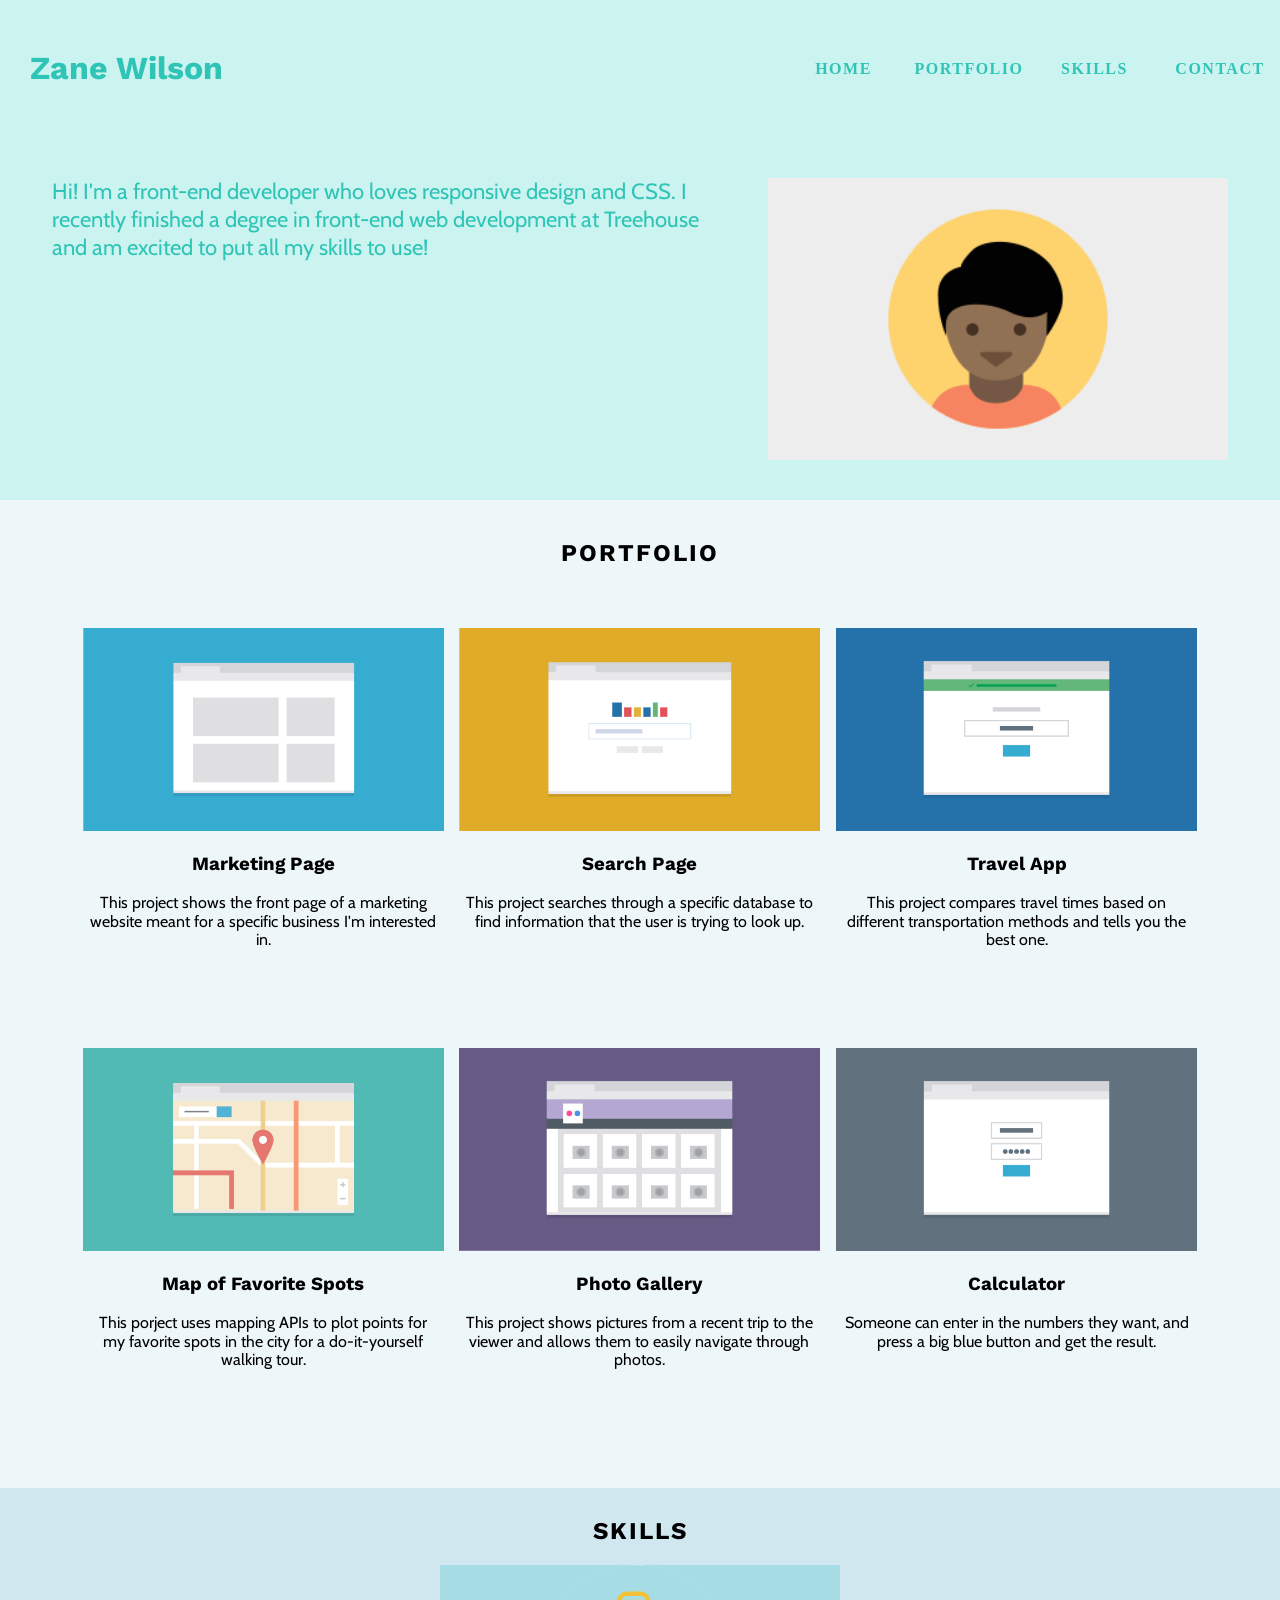
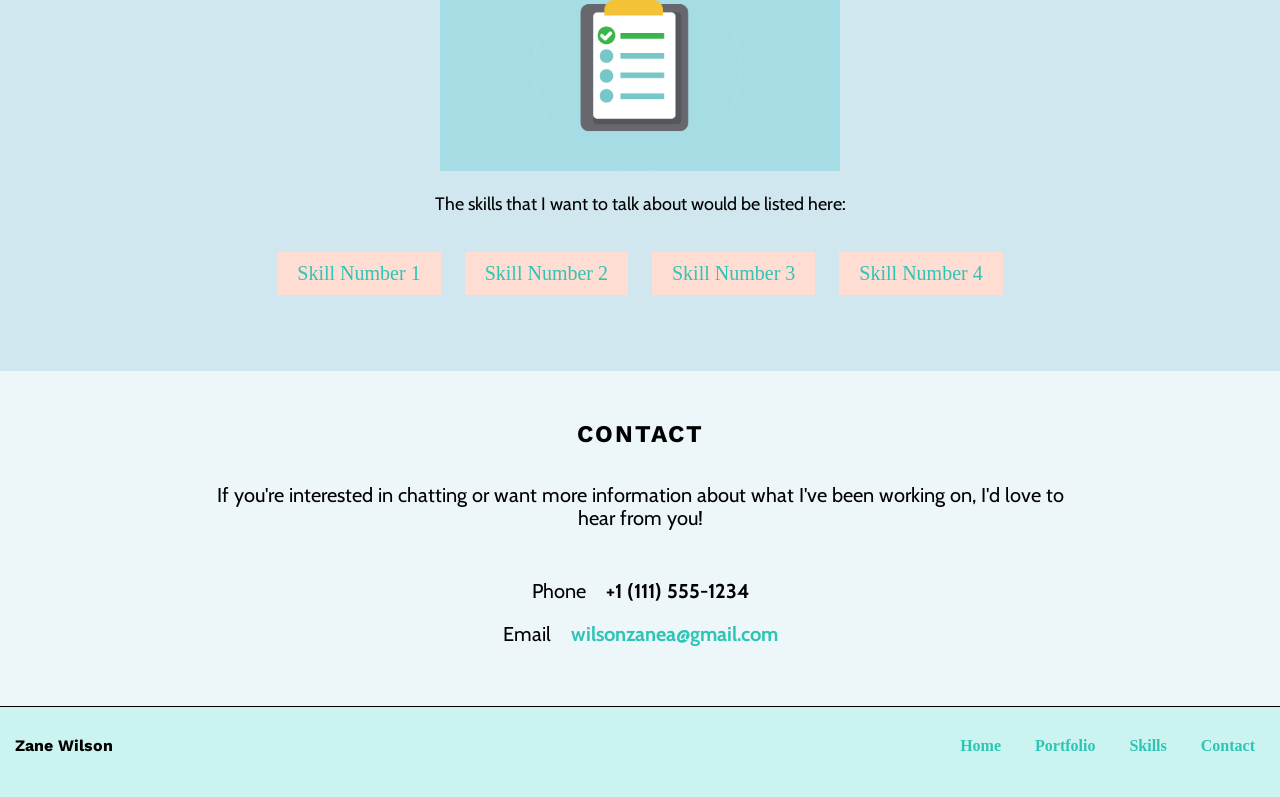
<file: index.html>
<!DOCTYPE html>
<html lang="en">
<head>
    <meta charset="UTF-8">
    <meta name="viewport" content="width=device-width, initial-scale=1.0">
    <title>Zane's Portfolio</title>
    <link rel="stylesheet" href="css/styles.css">
    <link rel="stylesheet" href="css/normalize.css">
    <link href="https://fonts.googleapis.com/css2?family=Work+Sans&display=swap" rel="stylesheet">
    <link href="https://fonts.googleapis.com/css2?family=Cabin&display=swap" rel="stylesheet">
</head>
<body>
    <header>
        <div id="home" class="clearfix">
            <h1>Zane Wilson</h1>
            <nav>
                <ul class="header-nav">
                    <li><a href="#">Home</a></li>
                    <li><a href="#portfolio">Portfolio</a></li>
                    <li><a href="#skills">Skills</a></li>  
                    <li><a href="#contact">Contact</a></li>     
                </ul>    
            </nav>
        </div>

        <div class="header-text clearfix">
            <img src="images/responsive-layout-profile.png" alt="Profile Image" title="Profile Image" class="profile-image">
            <p class="header-p">Hi! I'm a front-end developer who loves responsive design and CSS. I recently finished a degree in front-end web development at Treehouse and am excited to put all my skills to use!</p>
        </div>
    </header>

    <main>
        <h2 id="portfolio">Portfolio</h2>
        <div class="clearfix">
            <div class="container clearfix-laptop">
                <div class="marketing-page col">
                    <img src="images/portfolio-1.png" alt="Marketing Page Image" title="Marketing Page Image" class="portfolio-image">
                    <h3>Marketing Page</h3>
                    <p>This project shows the front page of a marketing website meant for a specific business I'm interested in.</p>
                </div>
                <div class="search-page col">
                    <img src="images/portfolio-2.png" alt="Search Page Image" title="Search Page Image" class="portfolio-image">
                    <h3>Search Page</h3>
                    <p>This project searches through a specific database to find information that the user is trying to look up.</p>
                </div>
                <div class="travel-page col">
                    <img src="images/portfolio-3.png" alt="Travel App Image" title="Travel App Image" class="portfolio-image">
                    <h3>Travel App</h3>
                    <p>This project compares travel times based on different transportation methods and tells you the best one.</p>
                </div>
            </div>
            <div class="container clearfix-laptop">
                    <div class="map-page col">
                        <img src="images/portfolio-4.png" alt="Map of Favorite Spots" title="Map of Favorite Spots" class="portfolio-image">
                        <h3>Map of Favorite Spots</h3>
                        <p>This porject uses mapping APIs to plot points for my favorite spots in the city for a do-it-yourself walking tour.</p>
                    </div>
                    <div class="photo-page col">
                        <img src="images/portfolio-5.png" alt="Photo Gallery Page" title="Photo Gallery Page" class="portfolio-image">
                        <h3>Photo Gallery</h3>
                        <p>This project shows pictures from a recent trip to the viewer and allows them to easily navigate through photos.</p>
                    </div>
                    <div class="calc-page col">
                        <img src="images/portfolio-6.png" alt="Calculator Page Picture" title="Calculator Page Picture" class="portfolio-image">
                        <h3>Calculator</h3>
                        <p>Someone can enter in the numbers they want, and press a big blue button and get the result.</p>
                    </div>
                </div>
            </div>
        <div class="skills-div col">
            <h2 id="skills">Skills</h2>
            <img src="images/checklist.png" alt="Picture of a Checklist" title="Picture of a Checklist">
            <p>The skills that I want to talk about would be listed here:</p>
            <ul class="skills-list">
                <li>Skill Number 1</li>
                <li>Skill Number 2</li>
                <li>Skill Number 3</li>
                <li>Skill Number 4</li>
            </ul>
        </div>
        <div class="contact-div">
            <h2 id="contact">Contact</h2>
            <p class="contact-text">If you're interested in chatting or want more information about what I've been working on, I'd love to hear from you!</p>
            <p>Phone &nbsp; &nbsp;<strong>+1 (111) 555-1234</strong></p>
            <p>Email &nbsp; &nbsp;<a href="mailto:wilsonzanea@gmail.com" target="_blank"><strong>wilsonzanea@gmail.com</strong></a></p>
        </div>
    </main>

    <footer>
        <h4>Zane Wilson</h4>
        <span><a href="#home">Back to Top</a></span>
        <ul>
            <li><a href="#home">Home</a></li>
            <li><a href="#portfolio">Portfolio</a></li>
            <li><a href="#skills">Skills</a></li>
            <li><a href="#contact">Contact</a></li>
        </ul>
    </footer>
</body>
</html>
</file>
<file: css/styles.css>
/* ----- Font Displays ----- */

h1, h2, h3, h4, h5, h6 {
    font-family: 'Work Sans', sans-serif;
}

p, span {
    font-family: 'Cabin', sans-serif;
}


/* ----- Universal ----- */

* {
    box-sizing: border-box;
}


/* ----- Header Design ----- */

header {
    width: 100%;
    text-align: center;
    background-color: #CBF3F0;
    padding: 20px 0 40px;
    color: #2EC4B6;
}


header h1 { /* Clears whitespace at top */
    margin-top: 0;
}

header img {
    width: 65%;
    max-width: 500px;
}

header ul {
    list-style-type: none;
    text-transform: uppercase;
    padding: 0;
    margin: 0;
    letter-spacing: 1.5px;
}

header li {
    margin: 5px 10px;
    background-color: #FFDDD2;
    color: #2EC4B6;
}

.header-nav a {
    padding: 10px 5px;
    display: block;
}

.header-text {
    width: 100%;
    text-align: center;
    padding: 0 12px;
    font-size: 17px;
}

.header-nav {
    margin-bottom: 40px;
}


/* ----- Links Design ----- */

a:link {
    color: #2EC4B6;
    text-decoration: none;
    font-weight: bold;
}

a:visited {
    color: #2EC4B6;
    text-decoration: none;
    font-weight: bold;
}

a:hover {
    color: #CBF3F0;
    font-weight: bolder;
}

a:active {
    color: #CBF3F0;
    text-decoration: none;
    font-weight: bold;
}


/* ----- Main Display ----- */

main {
    width: 100%;
    text-align: center;
    padding: 20px 0 10px;
    background-color: #EDF6F9;
    border-bottom: solid black 1.5px;
}

main img {
    width: 100%;
    max-width: 400px;
}

main div {
    padding-bottom: 15px;
}

#portfolio {
    margin-bottom: 40px;
}

main h2 {
    text-transform: uppercase;
    font-weight: bold;
    letter-spacing: 2px;
}

.col {
    padding: 0 15px;
}

.col p {
    padding: 0 6px;
}

#skills {
    padding-top: 30px;
}

.skills-list {
    text-align: left;
}

.skills-div {
    background-color: #d1e7f0;
    padding-bottom: 30px;
}

.contact-div {
    background-color: #EDF6F9;
    padding: 30px 15px;
}

/* ----- Footer ----- */

footer {
    padding: 30px 0 50px;
    background-color: #CBF3F0;
}

footer h4 {
    float: left;
    width: 50%;
    text-align: left;
    margin: 0;
    padding-left: 15px;
}

footer span {
    float: right;
    width: 50%;
    text-align: right;
    padding-right: 15px;
    text-transform: uppercase;
}

footer ul {
    display: none;
}


/* ----- Media Queries (768px, tablets) ----- */

@media (min-width: 768px) {

    header p {
        font-size: 20px;
        text-align: left;
    }

    header h1 {
        padding-top: 30px;
        margin-bottom: 20px;
    }

    .header-nav li {
        display: inline-block;
        background-color: #CBF3F0;
        margin: 0;
        width: 120px;
        padding-bottom: 30px;
    }

    .profile-image {
        float: right;
        width: 40%;
        padding-right: 20px;
    }

    .header-p {
        float: left;
        width: 60%;
        margin: 0;
        line-height: 28px;
        padding-right: 10px;
        padding-left: 10px;
    }

    .col {
        min-height: 400px;
    }

    .marketing-page {
        float: left;
        width: 50%;
        padding: 0 5px 40px 30px;
    }

    .search-page {
        float: right;
        width: 50%;
        padding: 0 30px 40px 5px;
    }

    .travel-page {
        float: left;
        width: 50%;
        padding-left: 30px;
        padding-right: 5px;
    }

    .map-page {
        float: right;
        width: 50%;
        padding-right: 30px;
        padding-left: 5px;
    }

    .travel-page,
    .map-page {
        padding-bottom: 40px;
    }

    .photo-page {
        float: left;
        width: 50%;
        padding-left: 30px;
        padding-right: 5px;
    }

    .calc-page {
        float: right;
        width: 50%;
        padding-right: 30px;
        padding-left: 5px;
    }

    .photo-page,
    .calc-page {
        padding-bottom: 40px;
    }

    .skills-div {
        padding-bottom: 60px;
    }

    .skills-list {
        list-style-type: none;
        text-align: center;
        padding-left: 0;
        padding-top: 20px;
    }

    .skills-list li {
        display: inline-block;
        background-color: #ffddd2;
        padding: 5px 15px;
        color: #2EC4B6;
    }

    .contact-div .contact-text {
        padding: 15px 16% 30px 16%;
    }

    .contact-div p {
        font-size: 20px;
    }

    footer span {
        display: none;
    }

    footer ul {
        float: right;
        text-align: right;
        list-style-type: none;
        width: 50%;
        margin: 0;
        padding: 0 10px 0 0;
    }

    footer li {
        display: inline-block;
    }

    footer li a {
        padding: 10px 15px;
    }

    footer {
        padding-bottom: 60px;
    }

    a:link {
        color: #2EC4B6;
        text-decoration: none;
        font-weight: bold;
    }
    
    a:visited {
        color: #2EC4B6;
        text-decoration: none;
        font-weight: bold;
    }
    
    a:hover {
        color: #FFDDD2;
        font-weight: bolder;
    }
    
    a:active {
        color: #2EC4B6;
        text-decoration: none;
        font-weight: bold;
    }

    footer ul {
        display: block;
    }

    .clearfix-tablet::after {
        content: "";
        clear: both;
        display: table;
    }
    
}


/* ----- Media Queries (1024px, laptops) ----- */

@media (min-width: 1024px) {

    header {
        padding-top: 50px;
    }
    header h1 {
        float: left;
        width: 35%;
        padding: 0 0 0 30px;
        margin: 0;
        text-align: left;
    }

    header nav {
        float: right;
        width: 65%;
        padding: 0;
        margin: 0;
        text-align: right;
    }

    .header-nav li {
        margin: 0;
        text-align: center;
    }

    .header-text {
        padding-top: 20px;
    }

    .header-p {
        font-size: 22px;
        padding: 0 40px;
    }

    .profile-image {
        padding-right: 40px;
    }

    .container {
        width: 90%;
        max-width: 1300px;
        margin: 0 auto;
    }

    .marketing-page,
    .search-page {
        float: left;
        width: 33.3%;
    }

    .travel-page {
        float: right;
        width: 33.3%;
    }

    .marketing-page{
        padding: 0 10px 40px 0;
    }

    .travel-page{
        padding: 0 0 40px 10px;

    }

    .search-page{
        padding: 0 5px 40px 5px;
    }

    .map-page,
    .photo-page {
        float: left;
        width: 33.3%;
    }

    .calc-page {
        float: right;
        width: 33.3%;
    }

    .map-page{
        padding: 0 10px 20px 0;
    }

    .calc-page{
        padding: 0 0 20px 10px;

    }

    .photo-page{
        padding: 0 5px 20px 5px;
    }

    .skills-div {
        margin: 0;
    }

    main div {
        padding: 10px;
    }

    .skills-list li {
        margin-right: 10px;
        margin-left: 10px;
        font-size: 20px;
        padding: 10px 20px;
    }

    .skills-div p {
        font-size: 18px;
    }

    .clearfix-laptop::after {
        content: "";
        clear: both;
        display: table;
      }

}

/* ----- Clearfix for Floats ----- */

.clearfix::after {
    content: "";
    clear: both;
    display: table;
  }
</file>
